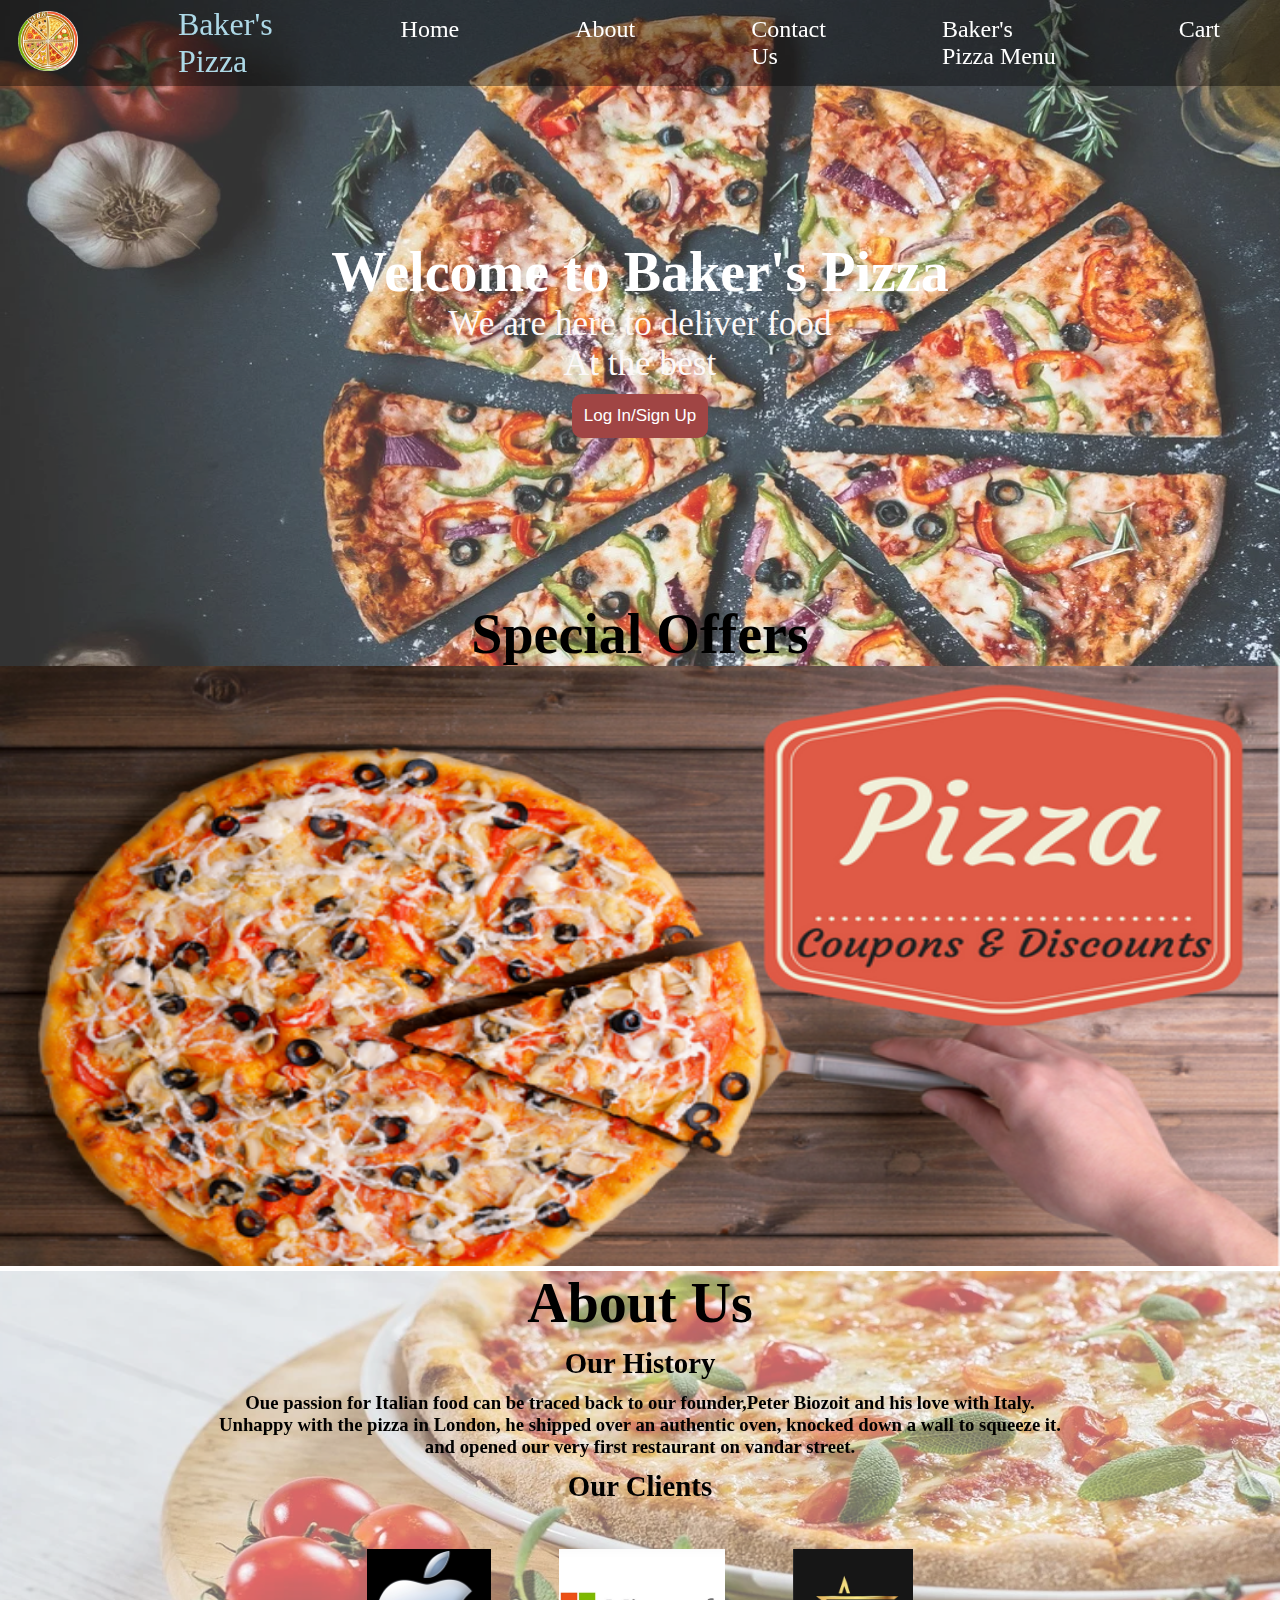
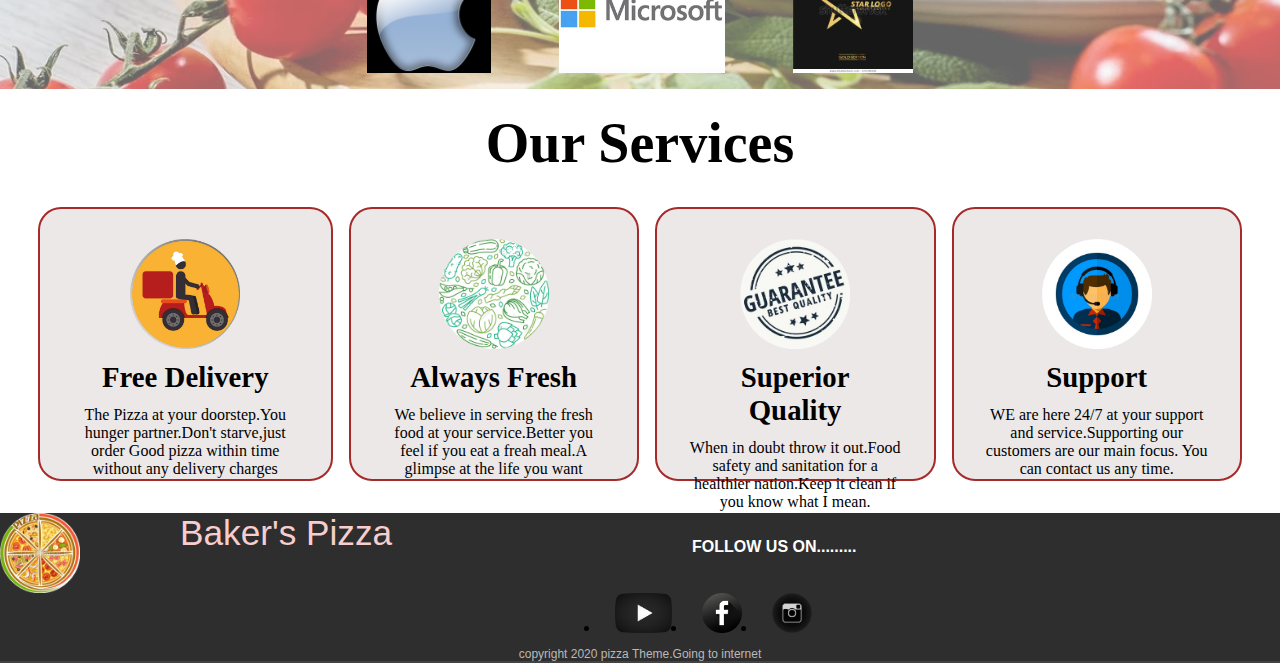
<file: index.html>
<!DOCTYPE html>
<html lang="en">
<head>
    <meta charset="UTF-8">
    <meta name="viewport" content="width=device-width, initial-scale=1.0">
    <title>food serives|MyBaker'sPizza.com</title>
    <link rel="stylesheet" href="css/style.css">
</head>
<body>
    <nav id="navbar">
        <div id="logo">
            <img src="img/logo.png" alt="MyOnlineMeal.com" height="60">
        </div>
        <div id="left">
            <ul>
                <li class="item"><a href="#bakerpizza">Baker's Pizza</a></li> 
            </ul>
        </div>
        <div id="right">
            <ul>
                <li class="item"><a href="#home">Home</a></li>
                <li class="item"><a href="#apple-section">About</a></li>
                <li class="item"><a href="contact.html">Contact Us</a></li>
                <li class="item"><a href="menu.html">Baker's Pizza Menu</a></li>
                <li class="item"><a href="cart1.html">Cart</a></li>
            </ul> 
        </div>
    </nav>
    <section id="home">
        <h1 class="h-primary">Welcome to Baker's Pizza</h1>
        <p>We are here to deliver food</p>
        <p>At the best</p>   
        <a href="join.html"><input type="button" value="Log In/Sign Up" class="btn"></a>
    </section>
    <section id="client-section">
        <h1 class="h-primary center">Special Offers</h1>
        <div class="clients">
            <figure>
                    <img src="img/imgsld1.jpg"height="600px" width="1200px" >
                    <img src="img/imgsld2.jpg"height="600px" width="1200px">
                    <img src="img/imgsld3.jpg"height="600px" width="1200px">
                    <img src="img/imgsld4.jpg"height="600px" width="1200px">
                    <img src="img/imgsld5.jpg"height="600px" width="1200px">
            </figure>
        </div>
    </section>
    <section id="apple-section">
        <h1 class="h-primary">About Us</h1>
        <h1 class="h-secondary center">Our History</h1>
        
        <h3 class="center">Oue passion for Italian food can be traced back to our founder,Peter Biozoit and his love with Italy.</h3>
        <h3 class="center">Unhappy with the pizza in London, he shipped over an authentic oven, knocked down a wall to squeeze it.</h3>
        <h3 class="center">and opened our very first restaurant on vandar street.</h3>
        <h1 class="h-secondary center">Our Clients</h1>
        <div id="apple">
            <div class="client-item">
                <img src="img/Apple-logo.jpg" alt="Our Clients">
            </div>
            <div class="client-item">
                <img src="img/Microsoft-logo.jpg" alt="Our Clients">
            </div>
            <div class="client-item">
                <img src="img/starlogo.webp" alt="Our Clients">
            </div>
        </div>
    </section>
    <section id="services-container">
        <h1 class="h-primary">Our Services</h1>
        <div id="services">
            <div class="box">
                <img src="img/pic1.png" alt=>
                <h2 class="h-secondary center">Free Delivery</h2>
                <p class="center">The Pizza at your doorstep.You hunger partner.Don't starve,just order Good pizza within time without any delivery charges</p>
            </div>
            <div class="box">
                <img src="img/pic2.png" alt=>
                <h2 class="h-secondary center">Always Fresh</h2>
                <p class="center">We believe in serving the fresh food at your service.Better you feel if you eat a freah meal.A glimpse at the life you want</p>
            </div>
            <div class="box">
                <img src="img/pic3.png" alt=>
                <h2 class="h-secondary center">Superior Quality</h2>
                <p class="center">When in doubt throw it out.Food safety and sanitation for a healthier nation.Keep it clean if you know what I mean.</p>
            </div>
            <div class="box">
                <img src="img/pic4.png" alt=>
                <h2 class="h-secondary center">Support</h2>
                <p class="center">WE are here 24/7 at your support and service.Supporting our customers are our main focus. You can contact us any time.</p>
            </div>
        </div>
    </section>
    <div class="footer">
        <div class="nav-content">
            <!----menu-->
            <div class="menu footer-menu">
                <img src="img/logo.png"height="80px" weidth="80px">
                <div class="baker"><p>Baker's Pizza</p></div>
                <div class="follow"><p>FOLLOW US ON.........</p></div>
            </div>
            <!----cart---->
            <div class="social">
            <ul>
              <li><a href="https://youtube.com" target="_blank"><img src="img/youtube-logo.png"></a></li>
              <li><a href="https://facebook.com" target="_blank"><img src="img/facebook-logo.png"></a></li>
              <li><a href="https://instagram.com" target="_blank"><img src="img/insta-logo.png"></a></li>
            </ul>    
            <div class="copyright">
                <p>copyright 2020 pizza Theme.Going to internet</p>
            </div>
            </div>
    </div>

</body>
</html>
</file>
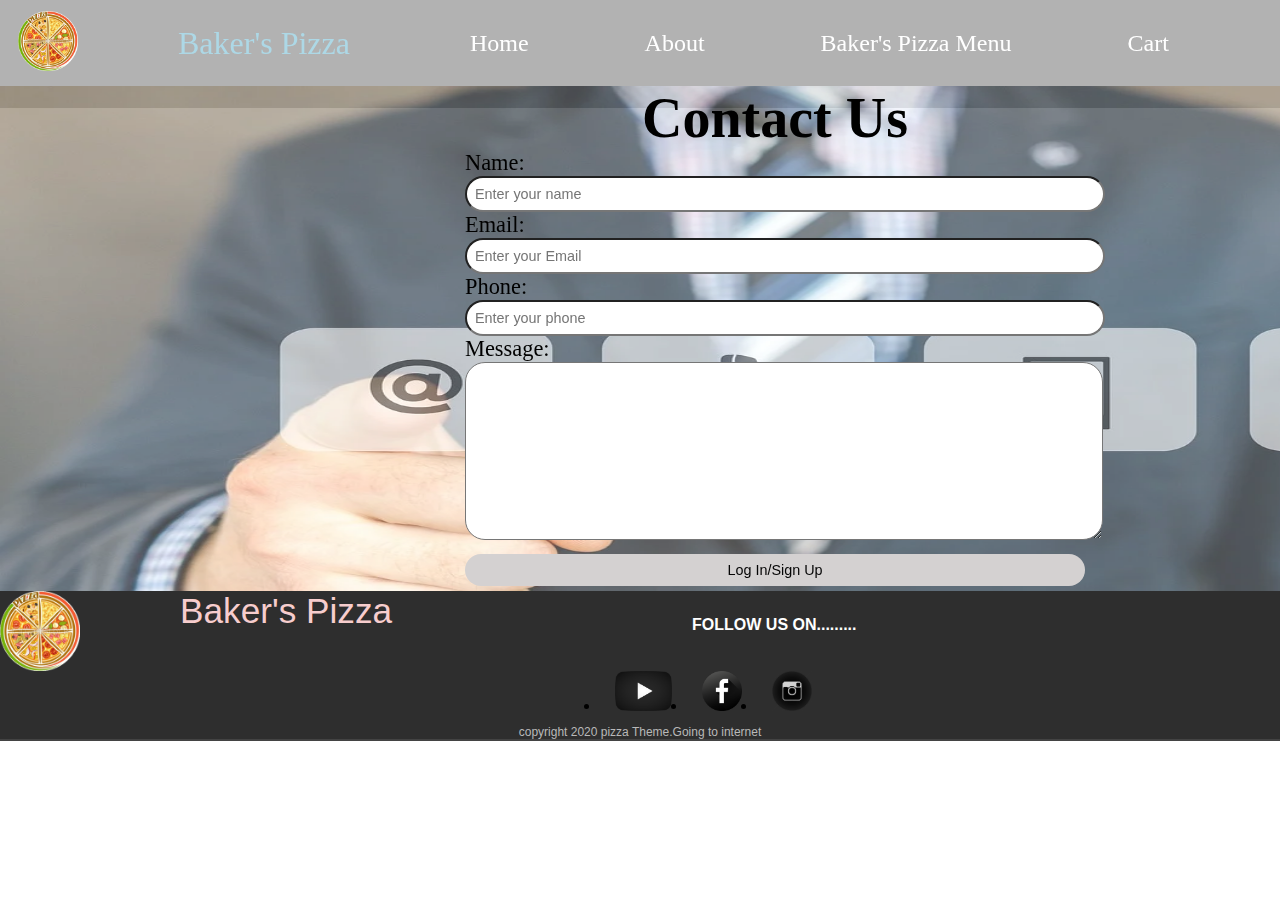
<file: contact.html>
<!DOCTYPE html>
<html lang="en">
<head>
    <meta charset="UTF-8">
    <meta name="viewport" content="width=device-width, initial-scale=1.0">
    <title>food serives|MyBaker'sPizza.com</title>
    <link rel="stylesheet" href="css/style.css">
</head>
<body>
    <nav id="navbar2">
        <div id="logo">
            <img src="img/logo.png" alt="MyOnlineMeal.com" height="60">
        </div>
        <div id="left">
            <ul>
                <li class="item"><a href="#bakerpizza">Baker's Pizza</a></li> 
            </ul>
        </div>
        <div id="right">
            <ul>
                <li class="item"><a href="index.html">Home</a></li>
                <li class="item"><a href="#apple-section">About</a></li>
                <li class="item"><a href="menu.html">Baker's Pizza Menu</a></li>
                <li class="item"><a href="cart1.html">Cart</a></li>
            </ul> 
        </div>
    </nav>
    <section id="contact">
        <h1 class="h-primary center">Contact Us</h1>
        <div id="contact-box">
            <form action="">
                <div class="form-group">
                    <label for="name">Name:</label>
                    <input type="text" name="name" id="name" placeholder="Enter your name">
                </div>
                <div class="form-group">
                    <label for="name">Email:</label>
                    <input type="email" name="email" id="email" placeholder="Enter your Email">
                </div>
                <div class="form-group">
                    <label for="phone">Phone:</label>
                    <input type="phone" name="Phone" id="phone" placeholder="Enter your phone">
                </div>
                <div class="form-group">
                    <label for="name">Message:</label>
                    <textarea name="message" id="message" cols="30" rows="10"></textarea>
                </div>
                <a href="food.html"><input type="button" value="Log In/Sign Up" class="btn2"></a>
            </form>   
        </div>
    </section>
    <div class="footer">
        <div class="nav-content">
            <!----menu-->
            <div class="menu footer-menu">
                <img src="img/logo.png"height="80px" weidth="80px">
                <div class="baker"><p>Baker's Pizza</p></div>
                <div class="follow"><p>FOLLOW US ON.........</p></div>
            </div>
            <!----cart---->
            <div class="social">
            <ul>
              <li><a href="https://youtube.com" target="_blank"><img src="img/youtube-logo.png"></a></li>
              <li><a href="https://facebook.com" target="_blank"><img src="img/facebook-logo.png"></a></li>
              <li><a href="https://instagram.com" target="_blank"><img src="img/insta-logo.png"></a></li>
            </ul>    
            <div class="copyright">
                <p>copyright 2020 pizza Theme.Going to internet</p>
            </div>
            </div>
    </div>

    
</body>
</html>
</file>
<file: css/style.css>
*{
    margin:0;
    padding:0;
}
:root{
    --navbar-height:59px;
}
#logo{
    margin:9px 15px;
}
#logo img{
    height:60px;
    margin:2px 3px
}
#navbar2{
    display:flex;
    top:0px;
}
#navbar2::before{
    content:"";
    background-color: black;
    position: absolute;
    top:0px;
    left:0px;
    height:12%;
    width:100%;
    z-index: -1;
    opacity:0.3;
}
#navbar{
    display:flex;
    position:sticky;
    top:0px;
}
#navbar::before{
    content:"";
    background-color: black;
    position: absolute;
    top:0px;
    left:0px;
    height:100%;
    width:100%;
    z-index: -1;
    opacity:0.4;
}
#left{
    display:flex;
    align-items:center;
    position:sticky;
    left:45px;
    top:0px;
}
#left ul{
    display: flex;
    left:45px;
}
#left ul li{
    list-style:none;
    font-size:2rem;
    margin-left: 60px;
}
#left ul li a{
    color:lightblue;
    display:inline-block;
    padding:3px 22px;
    border-radius:20px;
    text-decoration:none;
}
#right{
    display:flex;
    align-items:center;
    right:42px;
    position:sticky;
    top:0px;
}
#right ul{
    display:flex;

}
#right ul li{
    list-style:none;
    font-size:1.5rem;
    margin-left: 80px;
}
#right ul li a{
    color:white;
    display:inline-block;
    padding:3px 18px;
    border-radius:20px;
    text-decoration:none;
}
#right ul li a:hover{
    color:black;
    background-color: white;
}

#home{
    display:flex;
    flex-direction: column;
    padding:3px 200px;
    justify-content: center;
    align-items: center;
    height:510px;
   
}
#home::before{
    content:"";
    background:url('../img/bg.webp');
    position:absolute;
    top:0px;
    left:0px;
    height:80%;
    width:100%;
    z-index: -1;
    opacity:0.8;
    background-size:1550px 850px;
}
.h-primary{
    text-align:center;
    font-size:3.5rem;
}
#home p{
    color:rgb(252, 248, 248);
    text-align: center;
    font-size: 2.2rem;
}
#home h1{
    color:white;
    text-align: center;
}
#contact{
    position: relative;
    height:505px;
    width:1550px;
}
#contact::before{
    content:"";
    position: absolute;
    top:0px;
    left:0px;
    bottom: 0px;
    height:100%;
    width:100%;
    z-index: -1;
    opacity: 0.7;
    background:url('../img/contact.webp');
    background-size: 1550px 600px;

}
#contact-box{
    display:flex;
    justify-content: center;
    align-items: center;
}

#contact-box input,
#contact-box textarea{
    width:100%;
    padding:0.5rem;
    border-radius: 20px;
    font-size: 0.9rem;

}
#contact-box form{
    width:40%;

}
#contact-box label{
    font-size:1.4rem;
}

.btnn{
    padding:6px 20px;
    border:1px solid rgb(80, 26, 26);
    background-color:rgb(226, 139, 139);
    color:white;
    display: inline-block;
    margin-left:700px;
    font-size: 1.2rem;
    border-radius:10px;
    cursor: pointer;

}
.btn {
    background-color: rgb(160, 69, 68);
    color: white;
    padding: 12px;
    margin: 10px 0;
    border: none;
    width: 100%;
    justify-content: center;
    border-radius: 10px;
    cursor: pointer;
    font-size: 17px;
  }
  .btn2 {
    background-color: rgb(212, 209, 209);
    color: rgb(5, 5, 5);
    padding: 12px;
    margin: 10px 0;
    border: none;
    width: 100%;
    justify-content: center;
    border-radius: 10px;
    cursor: pointer;
    font-size: 17px;
  }
.h-secondary{
    font-size:1.8rem;
    padding:12px;
}
.center{
    text-align:center;
}
#services{
    margin:30px;
    display:flex;
}
#services .box{
    border:2px solid brown;
    padding:30px;
    margin:2px 8px;
    height:210px;
    border-radius:23px;
    background-color:rgb(236, 232, 232);

}
#services .box img{
    height:110px;
    display:block;
    margin:auto;


}


@keyframes slider{

    0%{left:0;}
    20%{left:0;}
    25%{left:-100%;}
    40%{left:-100%;}
    45%{left:-100%;}
    50%{left:-200%}
    70%{left:-200%;}
    75%{left:-300%;}
    90%{left:-300%;}
    100%{left:-400%;}

} 
.clients{
    
    overflow:hidden;
}

.clients figure img{
    width:20%;;
    float: left;

}
.clients figure{
    position: relative;
    width:500%;
    margin:0;
    left:0;
    animation: 15s slider infinite;

}
#apple{
    display:flex;
    justify-content: center;
    align-items: center;
}  
#apple-section{
    position:relative;
    margin-top: 5px;
}
#apple-section::before{
    content:"";
    position:absolute;
    background:url('../img/bg1.webp') no-repeat center center/cover;
    background-size: 1500px 900px;
    width:100%;
    height:95%;
    z-index:-1;
    opacity:0.6;
}
#apple img{
    height:124px;
}
.client-item{
    padding:34px;
}

.footer{
    background-color: #2e2e2e;
    height: 100%;
}
.social ul{
    display: flex;
    margin-left: 600px;
}
.social img{
    height: 40px;
    align-items: center;
}
.social ul li a{
    padding: 15px;
}
.footer-menu{
    display: flex;
}
.baker{
    font-size:2.2rem;
    margin-left: 100px;
    color:rgb(247, 205, 205);
    font-family: Arial, Helvetica, sans-serif;
    margin-top: 0px;
}
.follow{
    color: white;
    margin-top:25px;
    margin-left: 300px;
    font-weight: bolder;
    font-family: Arial, Helvetica, sans-serif;
}
.nav-content{
    border-bottom: 2px solid rgba(255,255,255,0.1);
}
.copyright{
    display: flex;
    justify-content: center;
    align-items: center;
    font-family: Arial, Helvetica, sans-serif;
    font-weight: 400;
    font-size: 12px;
    margin-top:10px;
}
.copyright p{
    color:#b9b9b9;
}
</file>
